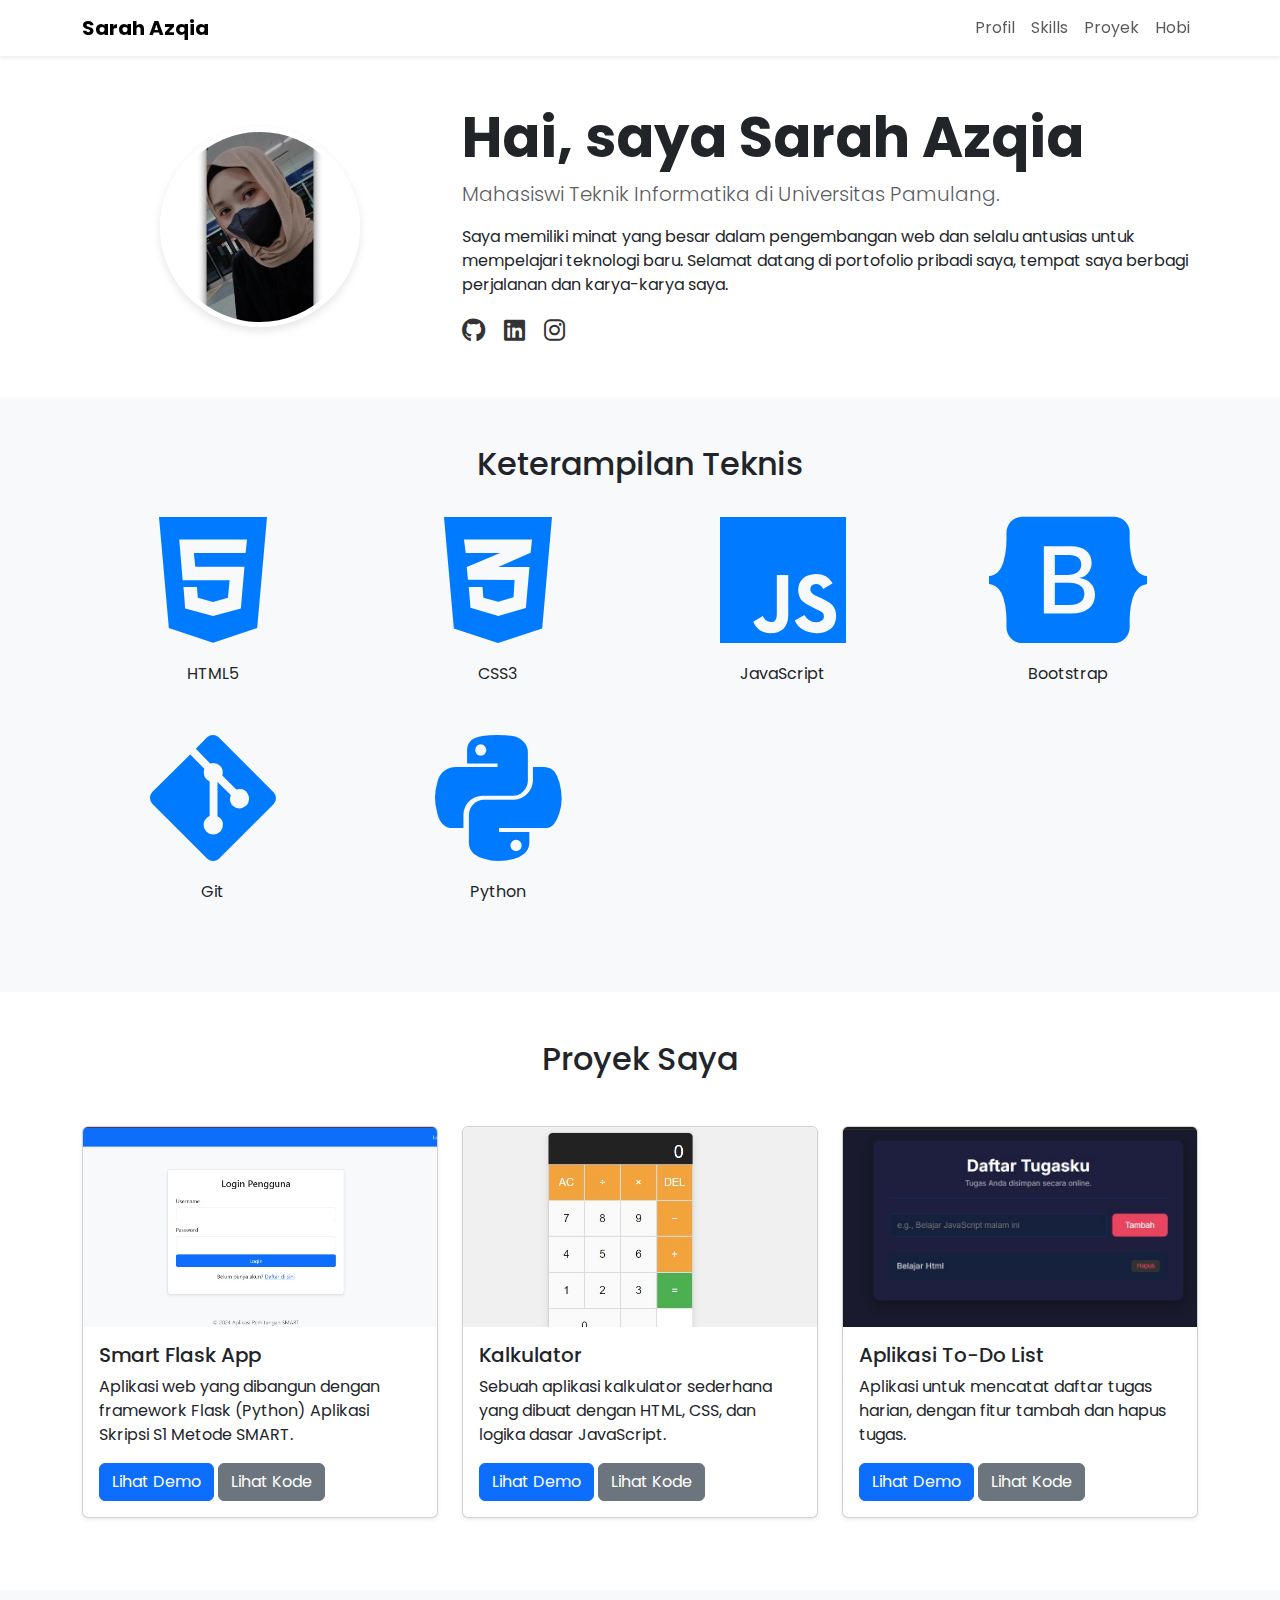
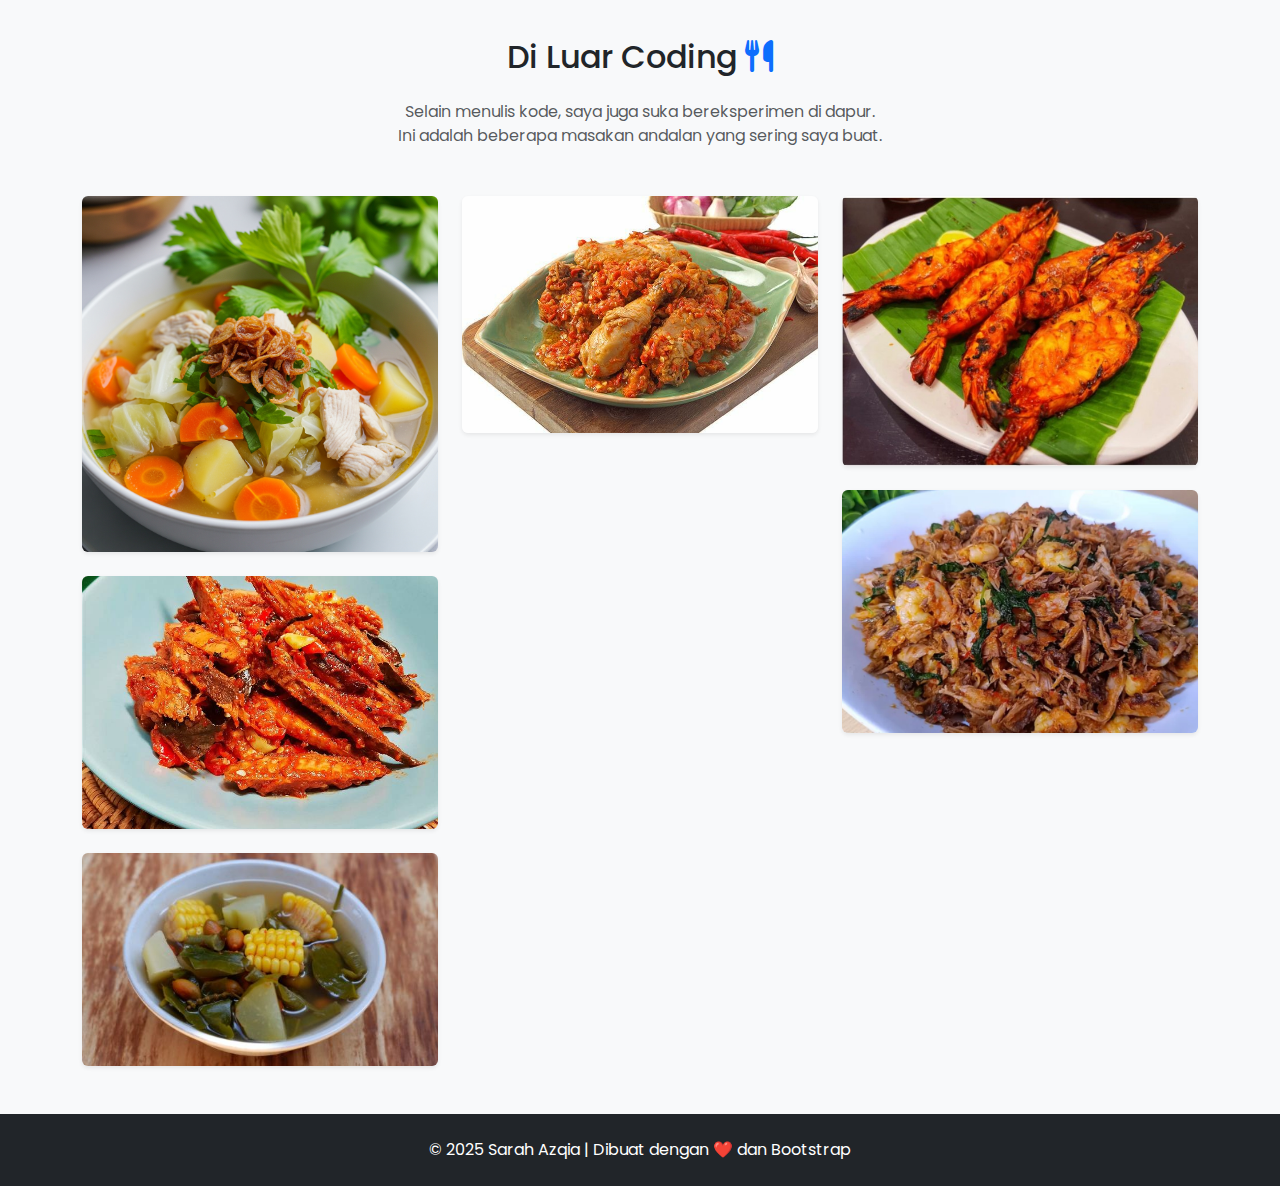
<file: index.html>
<!DOCTYPE html>
<html lang="id">
<head>
    <meta charset="UTF-8">
    <meta name="viewport" content="width=device-width, initial-scale=1.0">
    <title>Sarah Azqia - Portofolio</title>

    <link href="https://cdn.jsdelivr.net/npm/bootstrap@5.3.3/dist/css/bootstrap.min.css" rel="stylesheet">

    <link rel="stylesheet" href="https://cdnjs.cloudflare.com/ajax/libs/font-awesome/6.5.1/css/all.min.css">
    
    <link rel="preconnect" href="https://fonts.googleapis.com">
    <link rel="preconnect" href="https://fonts.gstatic.com" crossorigin>
    <link href="https://fonts.googleapis.com/css2?family=Poppins:wght@300;400;600;700&display=swap" rel="stylesheet">

    <link rel="stylesheet" href="style.css">
</head>
<body>

    <nav class="navbar navbar-expand-lg navbar-light bg-white shadow-sm sticky-top">
        <div class="container">
            <a class="navbar-brand fw-bold" href="#">Sarah Azqia</a>
            <button class="navbar-toggler" type="button" data-bs-toggle="collapse" data-bs-target="#navbarNav">
                <span class="navbar-toggler-icon"></span>
            </button>
            <div class="collapse navbar-collapse" id="navbarNav">
                <ul class="navbar-nav ms-auto">
                    <li class="nav-item">
                        <a class="nav-link" href="#profil">Profil</a>
                    </li>
                    <li class="nav-item">
                        <a class="nav-link" href="#skills">Skills</a>
                    </li>
                    <li class="nav-item">
                        <a class="nav-link" href="#proyek">Proyek</a>
                    </li>
                    <li class="nav-item">
                        <a class="nav-link" href="#hobi">Hobi</a>
                    </li>
                </ul>
            </div>
        </div>
    </nav>

    <section id="profil" class="py-5">
        <div class="container">
            <div class="row align-items-center">
                <div class="col-md-4 text-center mb-4 mb-md-0">
                    <img src="assets/profile.jpg" alt="Foto Profil Sarah Azqia" class="profile-img">
                </div>
                <div class="col-md-8">
                    <h1 class="display-4 fw-bold">Hai, saya Sarah Azqia</h1>
                    <p class="lead text-muted">Mahasiswi Teknik Informatika di Universitas Pamulang.</p>
                    <p>Saya memiliki minat yang besar dalam pengembangan web dan selalu antusias untuk mempelajari teknologi baru. Selamat datang di portofolio pribadi saya, tempat saya berbagi perjalanan dan karya-karya saya.</p>
                    <div class="social-icons">
                        <a href="https://github.com/SarahAzqia" target="_blank" class="social-icon"><i class="fab fa-github"></i></a>
                        <a href="https://www.linkedin.com/in/sarah-azqia-6a3173222" target="_blank" class="social-icon"><i class="fab fa-linkedin"></i></a>
                        <a href="https://instagram.com/sarahazqia" target="_blank" class="social-icon"><i class="fab fa-instagram"></i></a>
                    </div>
                </div>
            </div>
        </div>
    </section>

    <section id="skills" class="py-5 bg-light">
        <div class="container">
            <h2 class="text-center mb-4">Keterampilan Teknis</h2>
            <div class="row text-center">
                <div class="col-md-3 col-6 mb-4">
                    <div class="skill-icon"><i class="fab fa-html5 fa-3x"></i></div>
                    <p class="mt-2">HTML5</p>
                </div>
                <div class="col-md-3 col-6 mb-4">
                    <div class="skill-icon"><i class="fab fa-css3-alt fa-3x"></i></div>
                    <p class="mt-2">CSS3</p>
                </div>
                <div class="col-md-3 col-6 mb-4">
                    <div class="skill-icon"><i class="fab fa-js fa-3x"></i></div>
                    <p class="mt-2">JavaScript</p>
                </div>
                <div class="col-md-3 col-6 mb-4">
                    <div class="skill-icon"><i class="fab fa-bootstrap fa-3x"></i></div>
                    <p class="mt-2">Bootstrap</p>
                </div>
                 <div class="col-md-3 col-6 mb-4">
                    <div class="skill-icon"><i class="fab fa-git-alt fa-3x"></i></div>
                    <p class="mt-2">Git</p>
                </div>
                 <div class="col-md-3 col-6 mb-4">
                    <div class="skill-icon"><i class="fab fa-python fa-3x"></i></div>
                    <p class="mt-2">Python</p>
                </div>
            </div>
        </div>
    </section>

    <section id="proyek" class="py-5">
        <div class="container">
            <h2 class="text-center mb-5">Proyek Saya</h2>
            <div class="row">

                <div class="col-md-6 col-lg-4 mb-4">
                    <div class="card h-100 shadow-sm">
                        <img src="assets/proyek-flask.jpg" class="card-img-top" alt="Gambar Aplikasi Smart Flask">
                        <div class="card-body d-flex flex-column">
                            <h5 class="card-title">Smart Flask App</h5>
                            <p class="card-text">Aplikasi web yang dibangun dengan framework Flask (Python) Aplikasi Skripsi S1 Metode SMART.</p>
                            <div class="mt-auto">
                                <a href="https://sarahazqia.pythonanywhere.com/" class="btn btn-primary">Lihat Demo</a>
                                <a href="https://github.com/SarahAzqia/smart-flask-app" target="_blank" class="btn btn-secondary">Lihat Kode</a>
                            </div>
                        </div>
                    </div>
                </div>

                <div class="col-md-6 col-lg-4 mb-4">
                    <div class="card h-100 shadow-sm">
                        <img src="assets/kalkulator.jpg" class="card-img-top" alt="Gambar Aplikasi Kalkulator">
                        <div class="card-body d-flex flex-column">
                             <h5 class="card-title">Kalkulator</h5>
                            <p class="card-text">Sebuah aplikasi kalkulator sederhana yang dibuat dengan HTML, CSS, dan logika dasar JavaScript.</p>
                            <div class="mt-auto">                                                             
                                <a href="https://sarahazqia.github.io/kalkulator/" class="btn btn-primary">Lihat Demo</a>
                                <a href="https://github.com/SarahAzqia/kalkulator" target="_blank" class="btn btn-secondary">Lihat Kode</a>
                            </div>
                        </div>
                    </div>
                </div>
                
                <div class="col-md-6 col-lg-4 mb-4">
                    <div class="card h-100 shadow-sm">
                        <img src="assets/to-do-list.jpg" class="card-img-top" alt="Gambar Aplikasi To-Do-List">
                        <div class="card-body d-flex flex-column">
                            <h5 class="card-title">Aplikasi To-Do List</h5>
                            <p class="card-text">Aplikasi untuk mencatat daftar tugas harian, dengan fitur tambah dan hapus tugas.</p>
                            <div class="mt-auto">
                                <a href="https://sarahazqia.github.io/to-do-list/" class="btn btn-primary">Lihat Demo</a>
                                <a href="https://github.com/SarahAzqia/to-do-list" target="_blank" class="btn btn-secondary">Lihat Kode</a>
                            </div>
                        </div>
                    </div>
                </div>

            </div>
        </div>
    </section>

    <section id="hobi" class="py-5 bg-light">
        <div class="container">
            <div class="text-center">
                <h2 class="mb-4">Di Luar Coding <i class="fas fa-utensils text-primary"></i></h2>
                <p class="text-muted mb-5">
                    Selain menulis kode, saya juga suka bereksperimen di dapur. <br>
                    Ini adalah beberapa masakan andalan yang sering saya buat.
                </p>
            </div>
            <div class="row g-4">
                <div class="col-md-4">
                    <div class="d-flex flex-column gap-4">
                        <img src="assets/sayur-sop.jpg" alt="Sayur Sop" class="img-fluid rounded shadow-sm h-100 object-fit-cover">
                        <img src="assets/tongkol-balado.jpg" alt="Tongkol Balado" class="img-fluid rounded shadow-sm h-100 object-fit-cover">
                        <img src="assets/sayur-asem.jpg" alt="Sayur Asem" class="img-fluid rounded shadow-sm h-100 object-fit-cover">
                    </div>
                </div>
                <div class="col-md-4">
                    <div class="d-flex flex-column gap-4">
                        <img src="assets/ayam-rica.jpg" alt="Ayam Goreng Rica-Rica" class="img-fluid rounded shadow-sm h-100 object-fit-cover">
                    </div>
                </div>
                <div class="col-md-4">
                    <div class="d-flex flex-column gap-4">
                        <img src="assets/udang-jimbaran.jpg" alt="Udang Bakar Jimbaran" class="img-fluid rounded shadow-sm h-100 object-fit-cover">
                        <img src="assets/tongkol-suwir.jpg" alt="Tongkol Suwir Pedas" class="img-fluid rounded shadow-sm h-100 object-fit-cover">
                    </div>
                </div>
            </div>
        </div>
    </section>

    <footer class="text-center py-4 bg-dark text-white">
        <div class="container">
            <p class="mb-0">&copy; 2025 Sarah Azqia | Dibuat dengan ❤️ dan Bootstrap</p>                         
        </div>
    </footer>

    <script src="https://cdn.jsdelivr.net/npm/bootstrap@5.3.3/dist/js/bootstrap.bundle.min.js"></script>

</body>
</html>
</file>
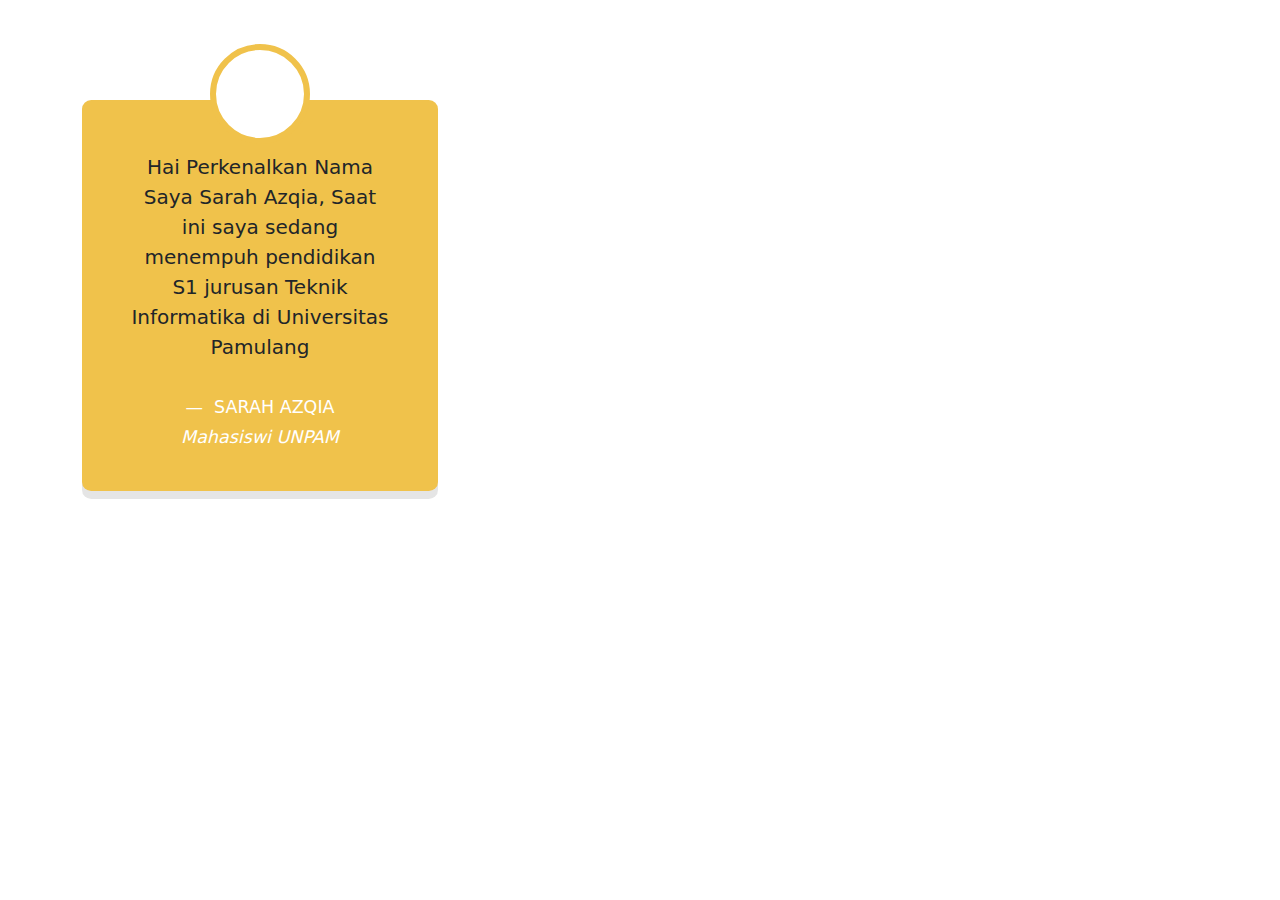
<file: colorful_testimonial.html>
<!DOCTYPE html>
<html lang="en">
<head>
<meta charset="utf-8">


<title>colorful sarah azqia</title>
<meta name="viewport" content="width=device-width, initial-scale=1">
<link href="https://cdn.jsdelivr.net/npm/bootstrap@5.2.0/dist/css/bootstrap.min.css" rel="stylesheet">
<style type="text/css">
    	body{margin-top:20px;
padding-top:80px;
}
.card {
    box-shadow: rgba(0, 0, 0, 0.1) 0px 8px 0px;
    position: relative;
    margin-bottom: 1.56rem;
}
.card {
    position: relative;
    display: flex;
    -webkit-box-orient: vertical;
    -webkit-box-direction: normal;
    flex-direction: column;
    min-width: 0px;
    overflow-wrap: break-word;
    background-color: rgb(248, 248, 248);
    background-clip: border-box;
    border: 0px solid rgba(0, 0, 0, 0.125);
    border-radius: 0.57rem;
}
.bg-primary {
    background-color: rgb(240, 194, 75) !important;
}
.mb-9 {
    margin-bottom: 4.96rem !important;
}

.card-icon-border-large {
    width: 100px;
    height: 100px;
    margin: -3.06rem auto 0px;
    text-align: center;
    background-color: rgb(255, 255, 255);
    border: 6px solid;
    border-radius: 50%;
    font-size: 1.88rem;
    line-height: 90px;
    color: rgb(102, 102, 102);
}
.mtn-80 {
    margin-top: -5rem !important;
}
.border-primary {
    border-color: rgb(240, 194, 75) !important;
}

.text-primary {
    color: rgb(240, 194, 75) !important;
}

.bg-success {
    background-color: rgb(181, 213, 106) !important;
}
.border-success {
    border-color: rgb(181, 213, 106) !important;
}
.text-success {
    color: rgb(181, 213, 106) !important;
}

.bg-danger {
    background-color: rgb(234, 112, 102) !important;
}
.border-danger {
    border-color: rgb(234, 112, 102) !important;
}
.text-danger {
    color: rgb(234, 112, 102) !important;
}

.bg-info {
    background-color: rgb(132, 190, 214) !important;
}
.border-info {
    border-color: rgb(132, 190, 214) !important;
}
.text-info {
    color: rgb(132, 190, 214) !important;
}


.bg-purple {
    background-color: rgb(165, 151, 231) !important;
}
.border-purple {
    border-color: rgb(165, 151, 231) !important;
}
.text-purple {
    color: rgb(165, 151, 231) !important;
}


.bg-pink {
    background-color: rgb(234, 119, 173) !important;
}
.border-pink {
    border-color: rgb(234, 119, 173) !important;
}
.text-pink {
    color: rgb(234, 119, 173) !important;
}
    </style>
</head>
<body>
<link rel="stylesheet" href="https://cdnjs.cloudflare.com/ajax/libs/font-awesome/6.4.0/css/all.min.css" integrity="sha512-iecdLmaskl7CVkqkXNQ/ZH/XLlvWZOJyj7Yy7tcenmpD1ypASozpmT/E0iPtmFIB46ZmdtAc9eNBvH0H/ZpiBw==" crossorigin="anonymous" referrerpolicy="no-referrer" />
<div class="container">
<div class="row">
<div class="col-md-6 col-lg-4">
<div class="card bg-primary card-hover mb-9">
<div class="card-body text-center px-md-5 px-lg-6 my-2">
<div class="card-icon-border-large border-primary mtn-80">
<i class="fa fa-quote-left text-primary" aria-hidden="true"></i>
</div>
<blockquote class="blockquote blockquote-sm mt-2">
<p class="font-normal mb-5"> Hai Perkenalkan Nama Saya Sarah Azqia, Saat ini saya sedang menempuh pendidikan S1 jurusan Teknik Informatika di Universitas Pamulang</p>
<footer class="blockquote-footer text-uppercase text-white"> Sarah Azqia <cite class="d-block text-capitalize font-size-14 opacity-80 mt-1" title="Source Title">Mahasiswi UNPAM</cite></footer>
</blockquote>
</div>
</div>
</div>
<!-- <div class="col-md-6 col-lg-4">
<div class="card bg-success card-hover mb-9">
<div class="card-body text-center px-md-5 px-lg-6 my-2">
<div class="card-icon-border-large border-success mtn-80">
<i class="fa fa-quote-left text-success" aria-hidden="true"></i>
</div>
<blockquote class="blockquote blockquote-sm mt-2">
<p class="font-normal mb-5"> Lorem ipsum dolor sit amet, consectetur adipisicing elit, sed do eiusmod tempor incididunt.</p>
<footer class="blockquote-footer text-uppercase text-white"> David Smith <cite class="d-block text-capitalize font-size-14 opacity-80 mt-1" title="Source Title">Susan’s Father</cite></footer>
</blockquote>
</div>
</div>
</div>
<div class="col-md-6 col-lg-4">
<div class="card bg-danger card-hover mb-9">
<div class="card-body text-center px-md-5 px-lg-6 my-2">
<div class="card-icon-border-large border-danger mtn-80">
<i class="fa fa-quote-left text-danger" aria-hidden="true"></i>
</div>
<blockquote class="blockquote blockquote-sm mt-2">
<p class="font-normal mb-5"> Lorem ipsum dolor sit amet, consectetur adipisicing elit, sed do eiusmod tempor incididunt.</p>
<footer class="blockquote-footer text-uppercase text-white">William Smith <cite class="d-block text-capitalize font-size-14 opacity-80 mt-1" title="Source Title">Karen’s Father</cite></footer>
</blockquote>
</div>
</div>
</div>
<div class="col-md-6 col-lg-4">
<div class="card bg-info card-hover mb-9">
<div class="card-body text-center px-md-5 px-lg-6 my-2">
<div class="card-icon-border-large border-info mtn-80">
<i class="fa fa-quote-left text-info" aria-hidden="true"></i>
</div>
<blockquote class="blockquote blockquote-sm mt-2">
<p class="font-normal mb-5"> Lorem ipsum dolor sit amet, consectetur adipisicing elit, sed do eiusmod tempor incididunt.</p>
<footer class="blockquote-footer text-uppercase text-white">Daniel Smith <cite class="d-block text-capitalize font-size-14 opacity-80 mt-1" title="Source Title">Lisa’s Father</cite></footer>
</blockquote>
</div>
</div>
</div>
<div class="col-md-6 col-lg-4">
<div class="card bg-purple card-hover mb-9">
<div class="card-body text-center px-md-5 px-lg-6 my-2">
<div class="card-icon-border-large border-purple mtn-80">
<i class="fa fa-quote-left text-purple" aria-hidden="true"></i>
</div>
<blockquote class="blockquote blockquote-sm mt-2">
<p class="font-normal mb-5"> Lorem ipsum dolor sit amet, consectetur adipisicing elit, sed do eiusmod tempor incididunt.</p>
<footer class="blockquote-footer text-uppercase text-white"> Mike Jones <cite class="d-block text-capitalize font-size-14 opacity-80 mt-1" title="Source Title">Linda’s Father</cite></footer>
</blockquote>
</div>
</div>
</div>
<div class="col-md-6 col-lg-4">
<div class="card bg-pink card-hover mb-9">
<div class="card-body text-center px-md-5 px-lg-6 my-2">
<div class="card-icon-border-large border-pink mtn-80">
<i class="fa fa-quote-left text-pink" aria-hidden="true"></i>
</div>
<blockquote class="blockquote blockquote-sm mt-2">
<p class="font-normal mb-5"> Lorem ipsum dolor sit amet, consectetur adipisicing elit, sed do eiusmod tempor incididunt.</p>
<footer class="blockquote-footer text-uppercase text-white">Nicholas <cite class="d-block text-capitalize font-size-14 opacity-80 mt-1" title="Source Title">Donna’s Father</cite></footer>
</blockquote>
</div> -->
</div>
</div>
</div>
</div>
<script src="https://code.jquery.com/jquery-1.10.2.min.js"></script>
<script src="https://cdn.jsdelivr.net/npm/bootstrap@5.2.0/dist/js/bootstrap.bundle.min.js"></script>
<script type="text/javascript">
	
</script>
</body>
</html>
</file>
<file: style.css>
/* Mengatur font dasar untuk seluruh halaman */
body {
    font-family: 'Poppins', sans-serif; /* Anda bisa ganti dengan font favorit dari Google Fonts */
}

/* Memberi jarak antar bagian */
section {
    padding-top: 5rem;
    padding-bottom: 5rem;
}

/* Membuat gambar profil menjadi bulat dan responsif */
.profile-img {
    width: 200px;
    height: 200px;
    object-fit: cover;
    border-radius: 50%;
    border: 5px solid #fff;
    box-shadow: 0 4px 8px rgba(0, 0, 0, 0.1);
}

/* Styling untuk ikon sosial media */
.social-icon {
    font-size: 1.5rem;
    margin-right: 15px;
    color: #333;
    transition: color 0.3s ease;
}

.social-icon:hover {
    color: #007bff; /* Warna biru primer Bootstrap */
}

/* Styling untuk ikon skill */
.skill-icon {
    font-size: 3rem;
    color: #007bff;
    transition: transform 0.3s ease;
}

.skill-icon:hover {
    transform: scale(1.1) translateY(-5px);
}

/* Memastikan gambar di kartu proyek tidak meluber */
.card-img-top {
    height: 200px;
    object-fit: cover;
}
</file>
